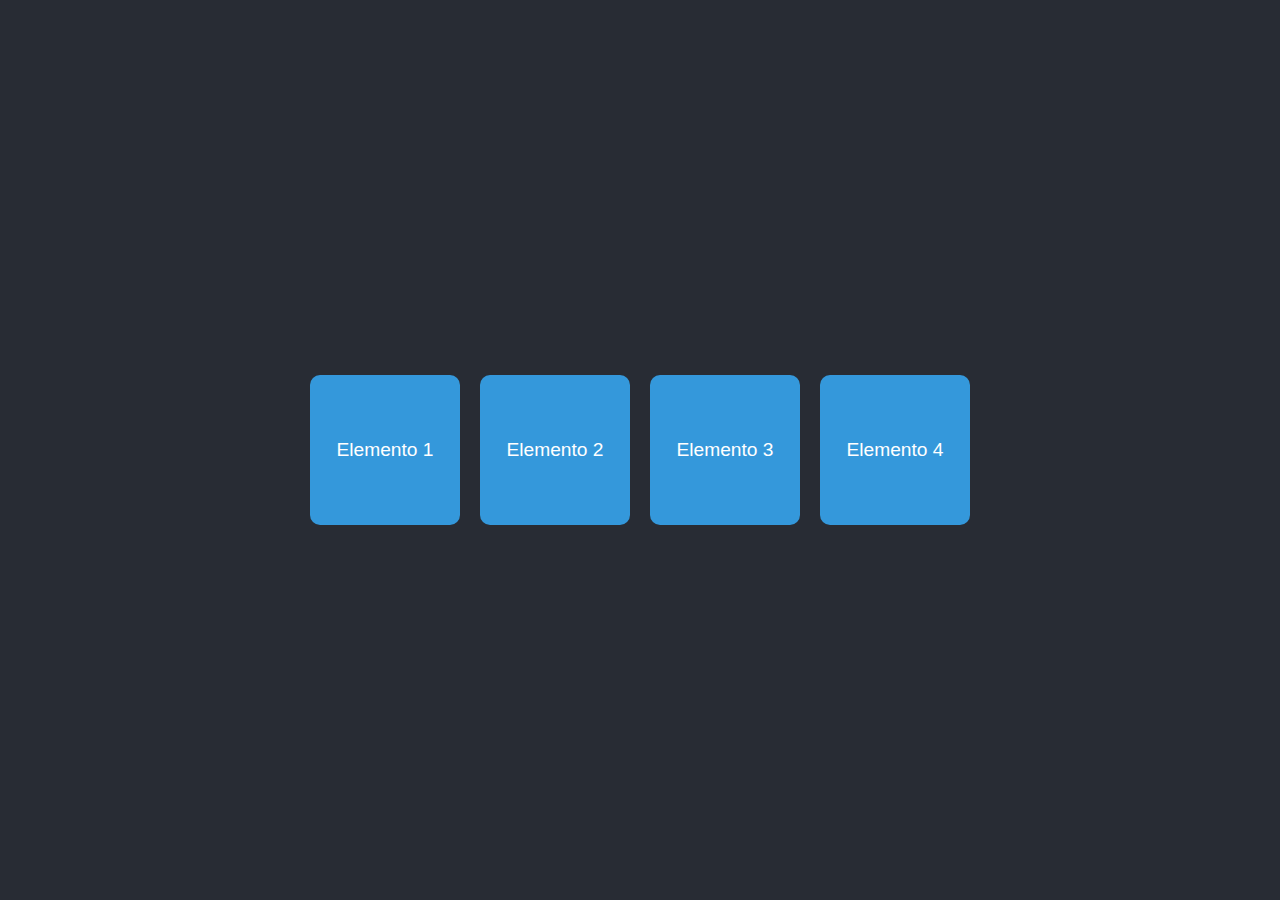
<file: cards/index.html>
<!DOCTYPE html>
<html lang="es">
<head>
    <meta charset="UTF-8">
    <meta name="viewport" content="width=device-width, initial-scale=1.0">
    <link rel="stylesheet" href="styles.css">
    <title>Efecto Hover 3D</title>
</head>
<body>
    <div class="container">
        <div class="item">Elemento 1</div>
        <div class="item">Elemento 2</div>
        <div class="item">Elemento 3</div>
        <div class="item">Elemento 4</div>
    </div>
</body>
</html>
</file>
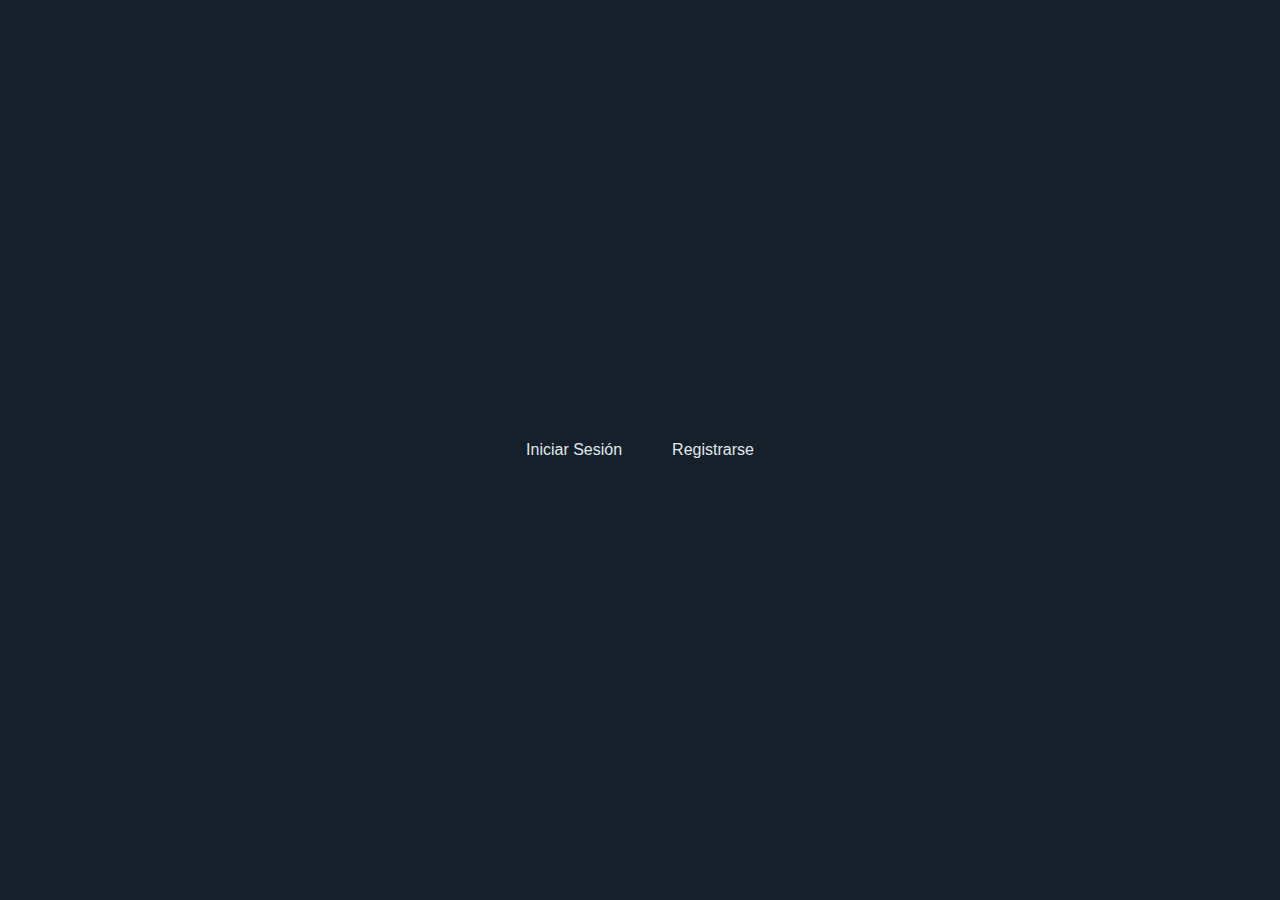
<file: modales/index.html>
<!DOCTYPE html>
<html lang="es">
<head>
  <meta charset="UTF-8">
  <meta name="viewport" content="width=device-width, initial-scale=1.0">
  <title>Iniciar Sesión</title>
  <!-- Vinculación al archivo CSS externo para los estilos -->
  <link rel="stylesheet" href="css/styles.css">
</head>
<body>

  <!-- Botón para abrir el modal -->
  <button id="loginBtn" class="btn-open-login">Iniciar Sesión</button>

  <!-- Estructura del modal que contiene el formulario de inicio de sesión -->
  <div id="loginModal" class="modal">
    <!-- Contenedor interno del modal donde se muestra el formulario -->
    <div class="modal-content">
      <!-- Botón "X" para cerrar el modal -->
      <span class="close">&times;</span>
      
      <!-- Título del formulario -->
      <h1>Iniciar Sesión</h1>
      
      <!-- Formulario de inicio de sesión -->
      <form action="#" method="POST">
        <!-- Grupo de entrada para el nombre de usuario o correo -->
        <div class="input-group">
          <label for="username">Nombre de usuario o correo</label>
          <input type="text" id="username" name="username" placeholder="Introduce tu usuario o correo" required>
        </div>
        
        <!-- Grupo de entrada para la contraseña -->
        <div class="input-group">
          <label for="password">Contraseña</label>
          <input type="password" id="password" name="password" placeholder="Introduce tu contraseña" required>
        </div>
        
        <!-- Botón para enviar el formulario de inicio de sesión -->
        <button type="submit" class="btn">Iniciar Sesión</button>
      </form>
      
      <!-- Enlace para redirigir a la página de registro -->
      <p class="register-link">¿No tienes cuenta? <a href="#">Regístrate</a></p>
    </div>
  </div>




 <!-- Botón para abrir el modal de registro -->
 <button id="registerBtn" class="btn-open-register">Registrarse</button>



 <!-- Estructura del modal para el formulario de registro -->
 <div id="registerModal" class="modal">
   <!-- Contenedor del contenido interno del modal -->
   <div class="modal-content">
     <!-- Botón "X" para cerrar el modal -->
     <span class="close">&times;</span>
     
     <!-- Título del formulario de registro -->
     <h1>Crear Cuenta</h1>
     
     <!-- Formulario de registro -->
     <form action="#" method="POST">
       <!-- Grupo de entrada para el nombre de usuario -->
       <div class="input-group">
         <label for="username">Nombre de usuario</label>
         <input type="text" id="username" name="username" placeholder="Elige un nombre de usuario" required>
       </div>
       
       <!-- Grupo de entrada para el correo electrónico -->
       <div class="input-group">
         <label for="email">Correo Electrónico</label>
         <input type="email" id="email" name="email" placeholder="Introduce tu correo electrónico" required>
       </div>
       
       <!-- Grupo de entrada para la contraseña -->
       <div class="input-group">
         <label for="password">Contraseña</label>
         <input type="password" id="password" name="password" placeholder="Elige una contraseña" required>
       </div>
       
       <!-- Grupo de entrada para confirmar la contraseña -->
       <div class="input-group">
         <label for="confirm-password">Confirmar Contraseña</label>
         <input type="password" id="confirm-password" name="confirm-password" placeholder="Repite tu contraseña" required>
       </div>
       
       <!-- Botón para enviar el formulario de registro -->
       <button type="submit" class="btn">Registrarse</button>
     </form>
     
     <!-- Enlace para volver a iniciar sesión si ya tienes cuenta -->
     <p class="login-link">¿Ya tienes cuenta? <a href="#">Iniciar Sesión</a></p>
   </div>
 </div>





  <!-- Script de JavaScript para controlar el comportamiento del modal -->
  <script src="js/script.js"></script>
</body>
</html>
</file>
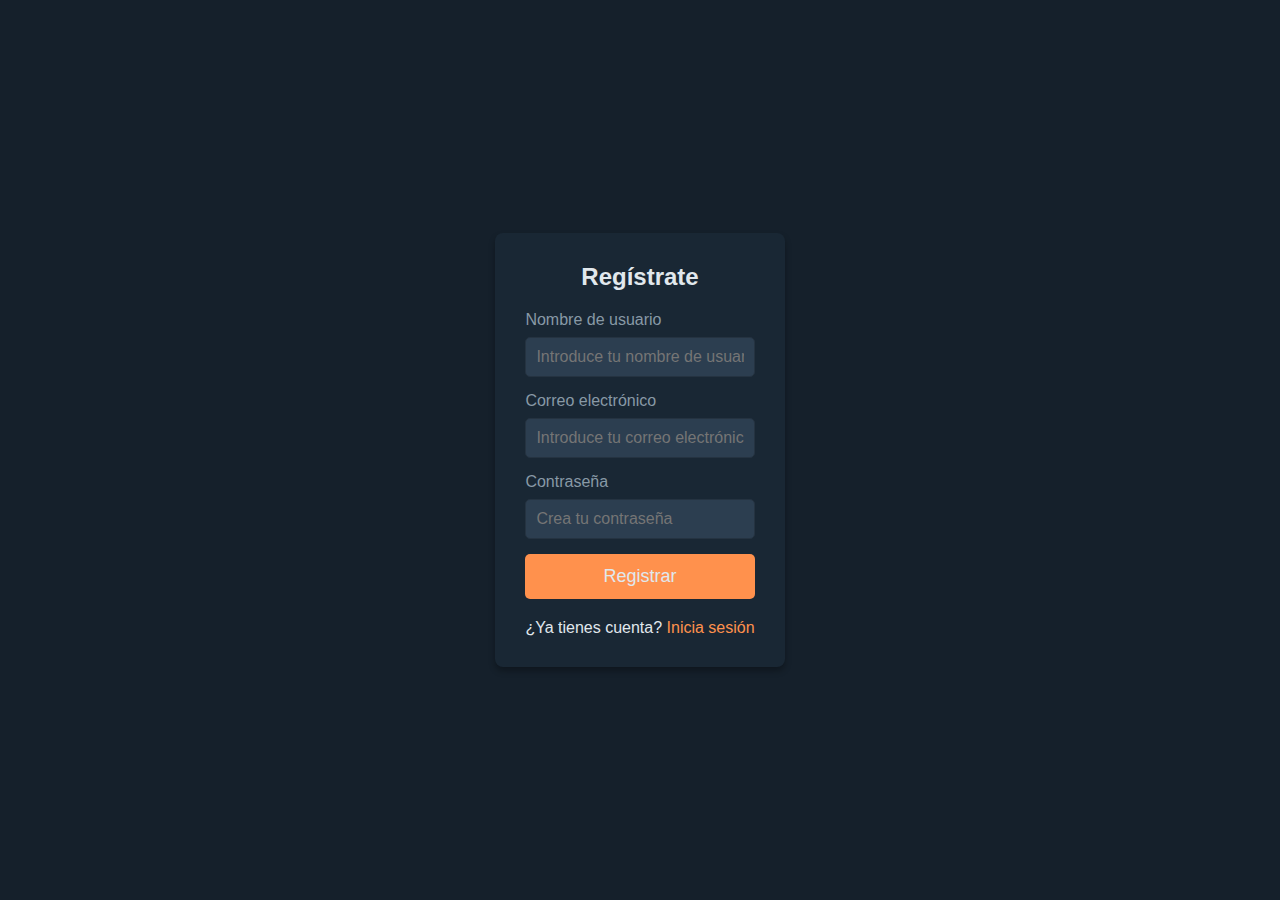
<file: red_social_test_01/register.html>
<!DOCTYPE html>
<html lang="es">
<head>
  <meta charset="UTF-8">
  <meta name="viewport" content="width=device-width, initial-scale=1.0">
  <title>Registro</title>
  <link rel="stylesheet" href="register.css">
</head>
<body>
  <div class="container">
    <div class="form-container">
      <h1>Regístrate</h1>
      <form action="#" method="POST">
        <div class="input-group">
          <label for="username">Nombre de usuario</label>
          <input type="text" id="username" name="username" placeholder="Introduce tu nombre de usuario" required>
        </div>
        <div class="input-group">
          <label for="email">Correo electrónico</label>
          <input type="email" id="email" name="email" placeholder="Introduce tu correo electrónico" required>
        </div>
        <div class="input-group">
          <label for="password">Contraseña</label>
          <input type="password" id="password" name="password" placeholder="Crea tu contraseña" required>
        </div>
        <button type="submit" class="btn">Registrar</button>
      </form>
      <p class="login-link">¿Ya tienes cuenta? <a href="#">Inicia sesión</a></p>
    </div>
  </div>
</body>
</html>
</file>
<file: cards/styles.css>
body {
    display: flex;
    justify-content: center;
    align-items: center;
    height: 100vh;
    margin: 0;
    background-color: #282c34;
    font-family: Arial, sans-serif;
    perspective: 1000px; /* Agrega la perspectiva global */
}
.container {
    display: flex;
    gap: 20px;
}

.item {
    width: 150px;
    height: 150px;
    background-color: #3498db;
    color: white;
    display: flex;
    justify-content: center;
    align-items: center;
    text-align: center;
    font-size: 1.2em;
    border-radius: 10px;
    transition: transform 0.3s ease, background-color 0.3s ease;
    transform-style: preserve-3d;
}

/* Aplica transformación en el elemento en hover */
.item:hover {
    transform: translateZ(17.3rem);
    background-color: #2980b9;
}

.item:hover + .item {
    transform: translateZ(9.5rem) rotateY(-30deg);
    background-color: #2ecc71;
} 

/* Con :has() se intenta aplicar un efecto si el siguiente está en hover */
.item:has(+:hover)
{
    transform: rotateX(180deg)
}
</file>
<file: modales/css/styles.css>
/* Estilos generales */
* {
    margin: 0;
    padding: 0;
    box-sizing: border-box;
    font-family: Arial, sans-serif;
  }
  
  body {
    background-color: #15202B; /* Fondo oscuro */
    color: #E1E8ED; /* Blanco suave */
    display: flex;
    justify-content: center;
    align-items: center;
    height: 100vh;
    font-size: 16px;
  }

  

  
  /* Botones generales */
  .btn-open-login, .btn-open-register {
    padding: 10px 20px;
   background: none;
    color: #E1E8ED; /* Blanco suave */
    border: none;
    border-radius: 5px;
    cursor: pointer;
    font-size: 16px;
    margin: 5px;
  }
  
  .btn-open-login:hover, .btn-open-register:hover {
    background-color: #E77D3E; /* Naranja más oscuro */
  }
  
  /* Estilos para el modal */
  .modal {
    display: none; /* Oculto por defecto */
    position: fixed;
    top: 0;
    left: 0;
    width: 100%;
    height: 100%;
    background-color: rgba(0, 0, 0, 0.6); /* Fondo oscuro semitransparente */
    justify-content: center;
    align-items: center;
  }
  
  /* Contenido del modal */
  .modal-content {
    background-color: #192734; /* Fondo interno oscuro */
    padding: 30px;
    border-radius: 8px;
    width: 100%;
    max-width: 400px;
    position: relative;
    box-shadow: 0 4px 6px rgba(0, 0, 0, 0.3);
  }
  
  /* Botón de cerrar */
  .close {
    position: absolute;
    top: 10px;
    right: 15px;
    font-size: 24px;
    color: #E1E8ED;
    cursor: pointer;
  }
  
  /* Títulos en los modales */
  h1 {
    text-align: center;
    color: #E1E8ED; /* Blanco suave */
    margin-bottom: 20px;
    font-size: 24px;
  }
  
  /* Estilos para los grupos de entrada */
  .input-group {
    margin-bottom: 15px;
  }
  
  label {
    color: #8899A6; /* Gris claro */
    display: block;
    margin-bottom: 8px;
  }
  
  input {
    width: 100%;
    padding: 10px;
    border: 1px solid #253341; /* Borde gris oscuro */
    border-radius: 5px;
    background-color: #2C3E50; /* Fondo oscuro en inputs */
    color: #E1E8ED; /* Texto blanco */
    font-size: 16px;
  }
  
  /* Efecto de foco en los inputs */
  input:focus {
    border-color: #FF914D; /* Borde naranja al enfocar */
    outline: none;
  }
  
  /* Botón de envío en el formulario */
  button.btn {
    width: 100%;
    padding: 12px;
    background-color: #FF914D; /* Naranja suave */
    color: #E1E8ED; /* Blanco */
    border: none;
    border-radius: 5px;
    font-size: 16px;
    cursor: pointer;
  }
  
  button.btn:hover {
    background-color: #E77D3E; /* Naranja más oscuro */
  }
  
  /* Estilos para enlaces secundarios (registro o inicio de sesión) */
  .register-link, .login-link {
    text-align: center;
    color: #8899A6; /* Gris claro */
    font-size: 14px;
    margin-top: 15px;
  }
  
  .register-link a, .login-link a {
    color: #FF914D; /* Naranja para enlaces */
    text-decoration: none;
  }
  
  .register-link a:hover, .login-link a:hover {
    text-decoration: underline;
  }
</file>
<file: red_social_test_01/register.css>
/* Estilos generales */
* {
    margin: 0;
    padding: 0;
    box-sizing: border-box;
    font-family: Arial, sans-serif;
  }
  
  body {
    background-color: #15202B; /* Azul oscuro grisáceo */
    color: #E1E8ED; /* Blanco suave */
    display: flex;
    justify-content: center;
    align-items: center;
    height: 100vh;
    font-size: 16px;
  }
  
  .container {
    display: flex;
    justify-content: center;
    align-items: center;
    height: 100%;
  }
  
  .form-container {
    background-color: #192734; /* Azul medianoche */
    padding: 30px;
    border-radius: 8px;
    width: 100%;
    max-width: 400px;
    box-shadow: 0 4px 6px rgba(0, 0, 0, 0.3);
  }
  
  h1 {
    text-align: center;
    color: #E1E8ED; /* Blanco suave */
    margin-bottom: 20px;
    font-size: 24px;
  }
  
  .input-group {
    margin-bottom: 15px;
  }
  
  label {
    color: #8899A6; /* Gris claro */
    display: block;
    margin-bottom: 8px;
  }
  
  input {
    width: 100%;
    padding: 10px;
    border: 1px solid #253341; /* Azul grisáceo suave */
    border-radius: 5px;
    background-color: #2C3E50; /* Fondo oscuro para inputs */
    color: #E1E8ED; /* Blanco suave */
    font-size: 16px;
  }
  
  input:focus {
    border-color: #FF914D; /* Naranja suave al enfocarse */
    outline: none;
  }
  
  button.btn {
    width: 100%;
    padding: 12px;
    background-color: #FF914D; /* Naranja suave */
    color: #E1E8ED; /* Blanco suave */
    border: none;
    border-radius: 5px;
    font-size: 18px;
    cursor: pointer;
    transition: background-color 0.3s;
  }
  
  button.btn:hover {
    background-color: #E77D3E; /* Naranja más oscuro al pasar el mouse */
  }
  
  .login-link {
    text-align: center;
    margin-top: 20px;
  }
  
  .login-link a {
    color: #FF914D; /* Naranja suave */
    text-decoration: none;
  }
  
  .login-link a:hover {
    text-decoration: underline;
  }
</file>
